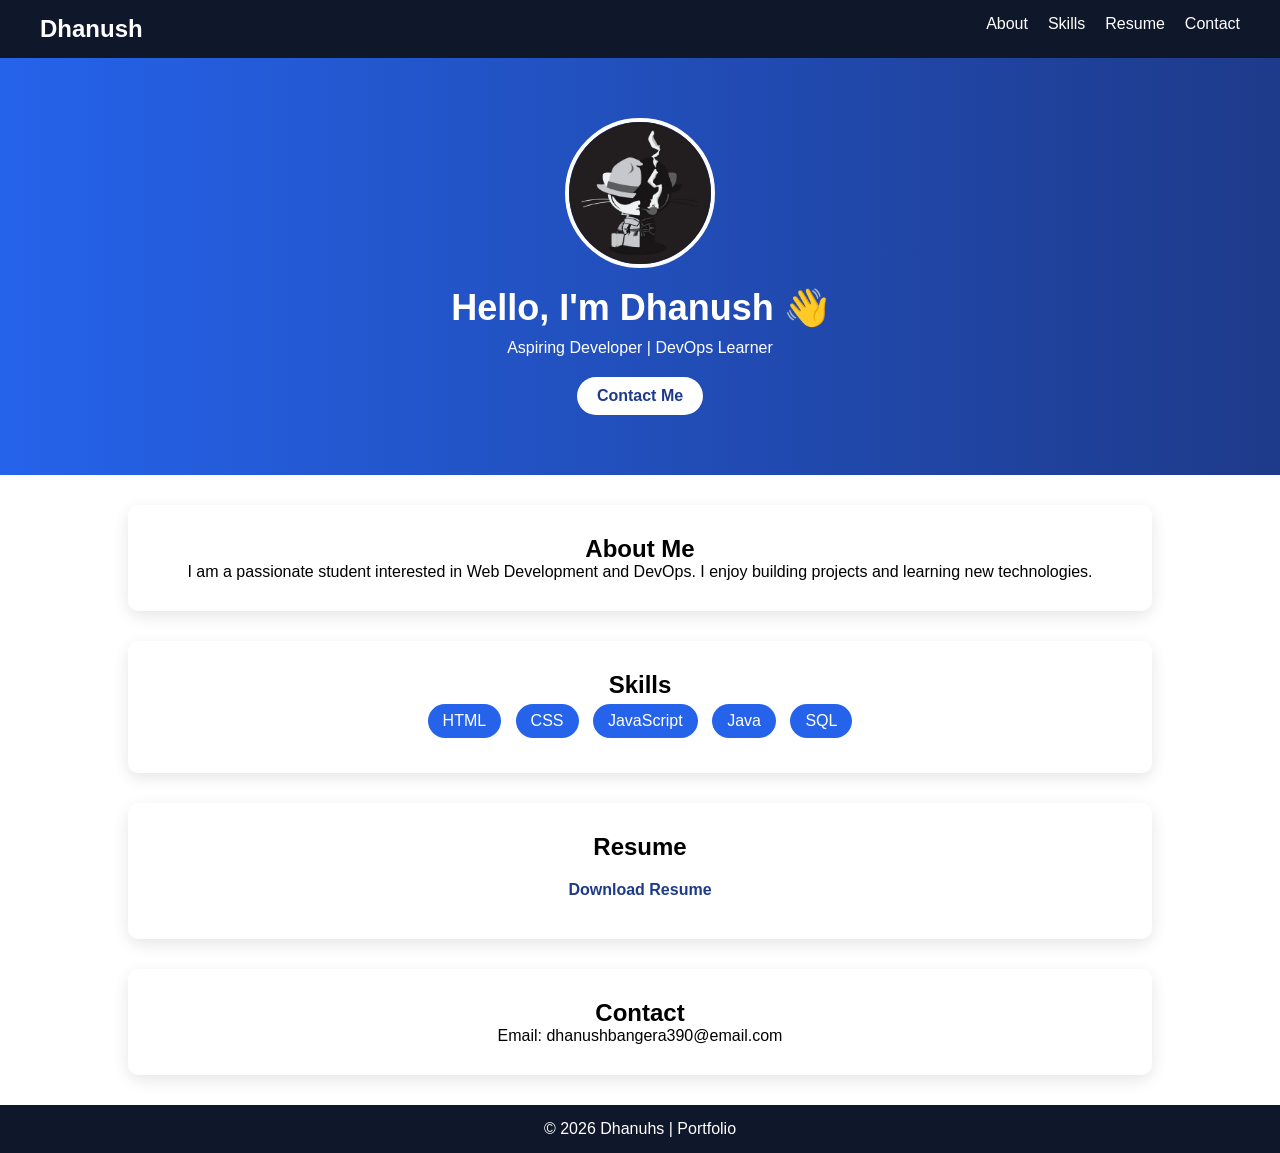
<file: target/my-portfolio/index.html>
<!DOCTYPE html>
<html>
<head>
    <title>Dhanush | Portfolio</title>
    <link rel="stylesheet" href="style.css">
</head>
<body>

    <!-- Navbar -->
    <nav>
        <h2>Dhanush</h2>
        <ul>
            <li><a href="#about">About</a></li>
            <li><a href="#skills">Skills</a></li>
            <li><a href="#resume">Resume</a></li>
            <li><a href="#contact">Contact</a></li>
        </ul>
    </nav>

    <!-- Hero Section -->
    <section class="hero">
		<img src="myphoto.jpg" alt="My Photo">
        <h1>Hello, I'm Dhanush 👋</h1>
        <p>Aspiring Developer | DevOps Learner</p>
        <a href="#contact" class="btn">Contact Me</a>
    </section>

    <!-- About -->
    <section id="about" class="card">
        <h2>About Me</h2>
        <p>
            I am a passionate student interested in Web Development and DevOps.
            I enjoy building projects and learning new technologies.
        </p>
    </section>

    <!-- Skills -->
    <section id="skills" class="card">
        <h2>Skills</h2>
        <div class="skills">
            <span>HTML</span>
            <span>CSS</span>
            <span>JavaScript</span>
            <span>Java</span>
            <span>SQL</span>
        </div>
    </section>

    <!-- Resume -->
    <section id="resume" class="card">
        <h2>Resume</h2>
        <a href="resume.pdf" class="btn" download>Download Resume</a>
    </section>

    <!-- Contact -->
    <section id="contact" class="card">
        <h2>Contact</h2>
        <p>Email: dhanushbangera390@email.com</p>
    </section>

    <!-- Footer -->
    <footer>
        <p>© 2026 Dhanuhs | Portfolio</p>
    </footer>

</body>
</html>
</file>
<file: target/my-portfolio/style.css>
* {
    margin: 0;
    padding: 0;
    box-sizing: border-box;
    font-family: 'Segoe UI', sans-serif;
}

/* Navbar */
nav {
    display: flex;
    justify-content: space-between;
    background: #0f172a;
    color: white;
    padding: 15px 40px;
}

nav ul {
    list-style: none;
    display: flex;
}

nav ul li {
    margin-left: 20px;
}

nav ul li a {
    color: white;
    text-decoration: none;
}

/* Hero Section */
.hero {
    text-align: center;
    padding: 60px;
    background: linear-gradient(to right, #2563eb, #1e3a8a);
    color: white;
}

.hero img {
    width: 150px;
    border-radius: 50%;
    border: 4px solid white;
    margin-bottom: 15px;
}

.hero h1 {
    font-size: 36px;
}

.hero p {
    margin: 10px 0;
}

/* Button */
.btn {
    display: inline-block;
    margin-top: 10px;
    padding: 10px 20px;
    background: white;
    color: #1e3a8a;
    text-decoration: none;
    border-radius: 20px;
    font-weight: bold;
}

/* Cards */
.card {
    background: white;
    margin: 30px auto;
    padding: 30px;
    width: 80%;
    border-radius: 10px;
    box-shadow: 0 5px 15px rgba(0,0,0,0.1);
    text-align: center;
}

/* Skills */
.skills span {
    display: inline-block;
    background: #2563eb;
    color: white;
    padding: 8px 15px;
    margin: 5px;
    border-radius: 20px;
}

/* Footer */
footer {
    text-align: center;
    padding: 15px;
    background: #0f172a;
    color: white;
    margin-top: 20px;
}
</file>
